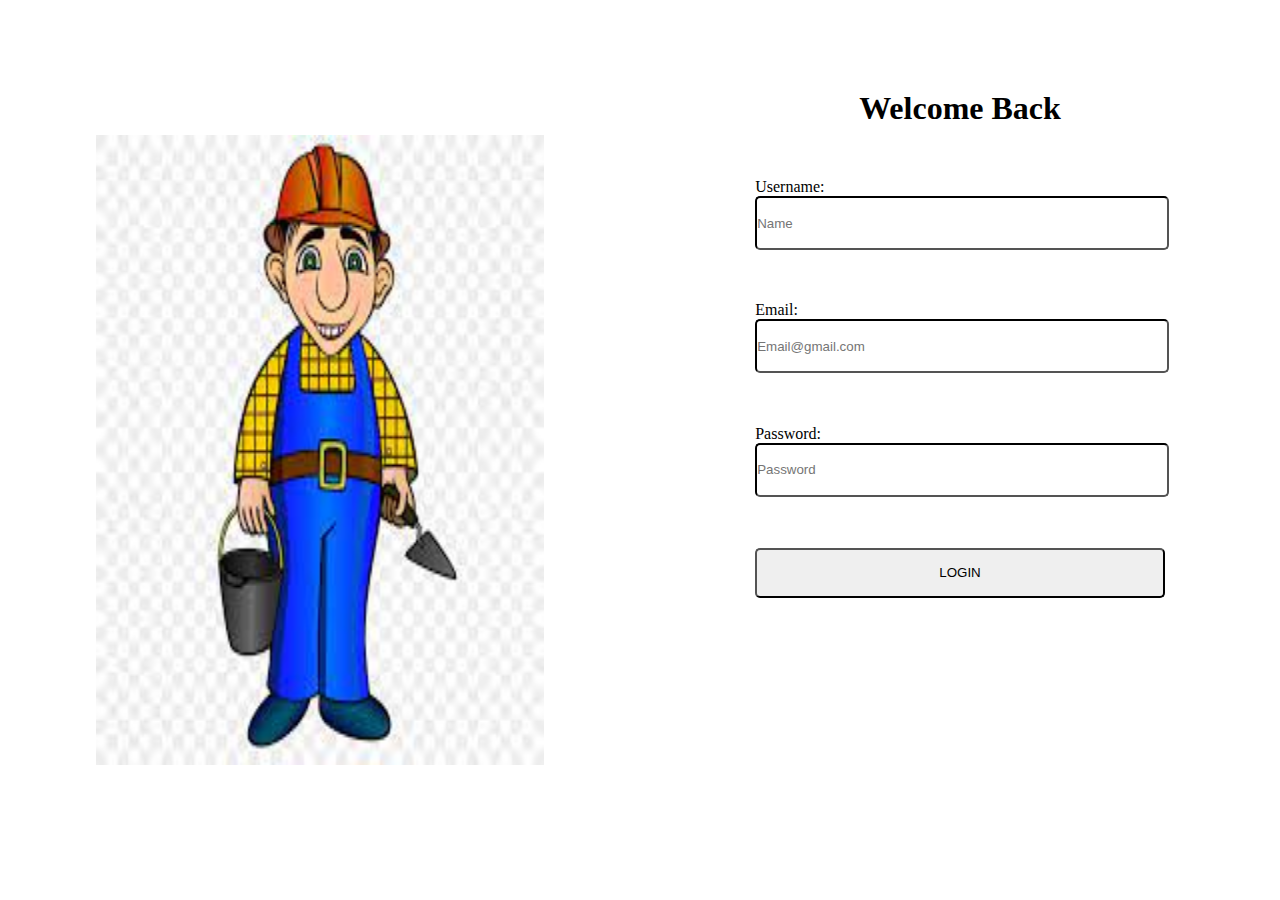
<file: index.html>
<!DOCTYPE html>
<html>
    <head>
        <meta charset='utf-8'>
        <title>ArtisanWeb</title>
        <meta name='viewport' content='width=device-width, initial-scale=1'>
        <link href="index.css" type="text/css" rel="stylesheet">
        <script src="login.js"></script>
    </head>
    <body>
        <div id="login_vector">
            <img src="[data-uri]" alt="image of an artisan">
        </div>
        <div id="login_details">
            <form id="loginForm">
                <h1>Welcome Back</h1>
                <div id="username"><label>Username:</label><input type="text" name="username" placeholder="Name" required></div>
                <div id="username"><label>Email:</label><input type="email" name="email" placeholder="Email@gmail.com" required></div>
                <div id="password"><label>Password:</label><input type="password" name="password" placeholder="Password" required></div>
                <button type="button" name="login" id="lognButton" value="login" onclick="myFunction()">LOGIN</button>
            </form>
        </div>
    </body>
</html>
</file>
<file: index.css>
*{
  margin:0px;
  padding:0px;
}

body{
  display:flex;
  width:100vw;
  height:100vh;
}

#login_vector{
  width:50%;
  display: flex;
  align-items: center;
  justify-content: center;
}
#login_vector img{
  width:70%;
  height:70%;
}
#login_details{
  width:50%;
  display: flex;
  align-items: center;
  justify-content: center;
}
#login_details form{
  width:80%;
  height:80%;
  text-align:center;
}
#login_details form div{
  margin: 10%;
  text-align: left;
  display:flex;
  flex-direction: column;
}
#login_details form div input{
  height: 50px;
  width:100%;
  border-radius: 5px;
  border-color: black;
}
button{
  height: 50px;
  width:80%;
  border-radius: 5px;
}
</file>
